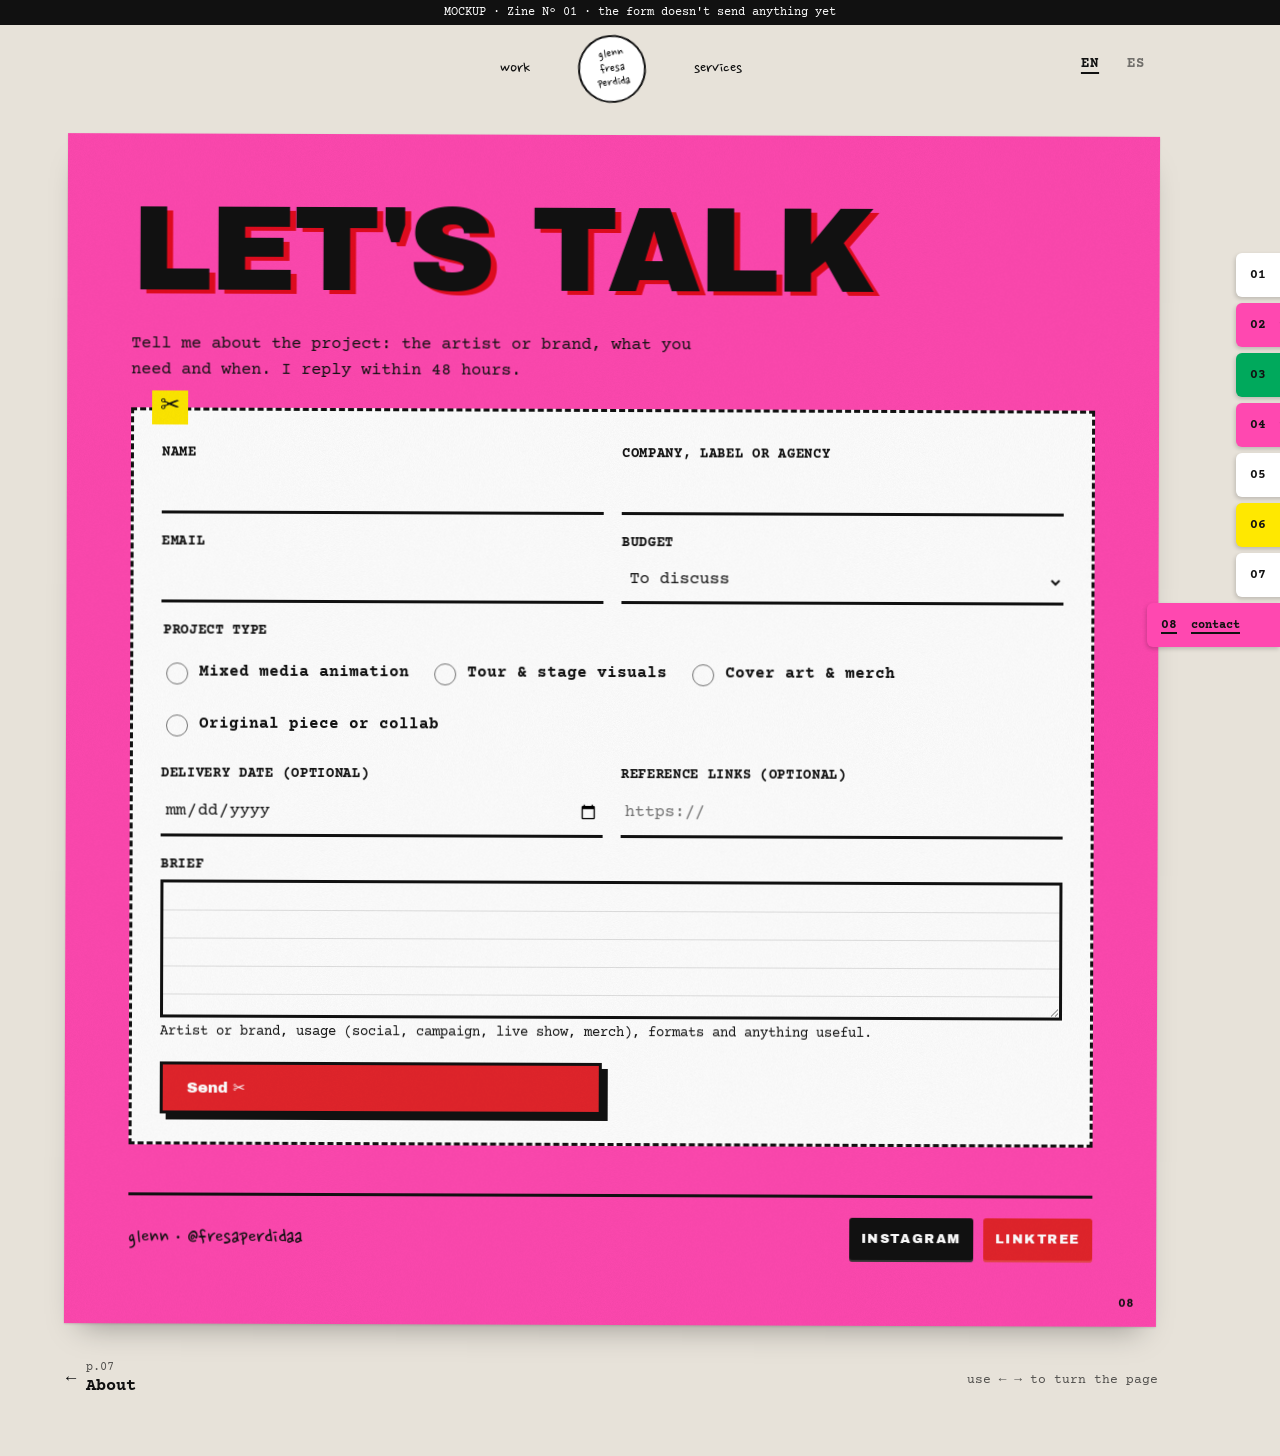
<file: mockup/contacto.html>
<!doctype html>
<html lang="en">
<head>
<meta charset="utf-8">
<meta name="viewport" content="width=device-width, initial-scale=1">
<title>Contact — Glenn</title>
<link rel="preconnect" href="https://fonts.googleapis.com">
<link rel="stylesheet" href="https://fonts.googleapis.com/css2?family=Archivo+Black&family=Courier+Prime:ital,wght@0,400;0,700;1,400&family=Nanum+Pen+Script&display=swap">
<link rel="stylesheet" href="assets/zine.css">
<script src="assets/turn.js"></script>
<link rel="expect" href="#zine" blocking="render">
<style>
.coupon { border: 3px dashed var(--ink); padding: 32px 28px 28px; position: relative; background: #fff; transition: rotate .5s var(--pop), translate .5s var(--pop); }
.scissors { position: absolute; top: -20px; left: 18px; background: var(--riso-yellow); padding: 0 8px; font-size: 1.5rem; line-height: 1.4; z-index: 2; }
.coupon.cut .scissors { animation: snip 1s linear forwards; }
@keyframes snip { to { left: calc(100% - 50px); } }
.coupon.done { rotate: -3deg; translate: 0 10px; }
.coupon form { display: grid; grid-template-columns: 1fr 1fr; gap: 18px; }
.field { display: grid; gap: 4px; }
.field.full { grid-column: 1 / -1; }
.field label, legend { font-weight: 700; text-transform: uppercase; font-size: .85rem; letter-spacing: .05em; }
input, select, textarea { font: inherit; min-height: 46px; padding: 8px 4px; border: none; border-bottom: 3px solid var(--ink); background: transparent; color: var(--ink); border-radius: 0; }
textarea { border: 3px solid var(--ink); padding: 10px; line-height: 28px; background-image: repeating-linear-gradient(transparent 0 27px, rgba(0,0,0,.12) 27px 28px); }
input:focus, select:focus, textarea:focus { outline: none; background-color: var(--riso-yellow); }
fieldset { border: none; padding: 0; margin: 0; }
.opts { display: flex; flex-wrap: wrap; gap: 8px 20px; margin-top: 8px; }
.opts label { display: inline-flex; align-items: center; gap: 8px; min-height: 44px; font-weight: 700; cursor: var(--cursor-hand); text-transform: none; letter-spacing: 0; font-size: 1rem; }
.opts input { min-height: auto; width: 22px; height: 22px; accent-color: var(--riso-red); }
.ticket { background: var(--riso-yellow); padding: 10px 12px; font-size: .9rem; }
.ticket[hidden] { display: none; }
.err { color: var(--riso-red); font-weight: 700; font-size: .9rem; }
.err:empty { display: none; }
[aria-invalid="true"] { border-color: var(--riso-red); }
.received { position: absolute; inset: 0; display: grid; place-items: center; pointer-events: none; }
.received[hidden] { display: none; }
.received .stamp { font-size: clamp(1.4rem, 4vw, 2.4rem); background: rgba(255,255,255,.85); }
.outro { display: flex; justify-content: space-between; align-items: center; gap: 20px; flex-wrap: wrap; margin-top: 48px; border-top: 3px solid var(--ink); padding-top: 20px; }
.outro .links { display: flex; gap: 10px; flex-wrap: wrap; }
.outro a.dymo { text-decoration: none; min-height: 44px; display: inline-flex; align-items: center; }
@media (max-width: 760px) { .coupon form { grid-template-columns: 1fr; } }
</style>
</head>
<body>
<div class="mockbar">MOCKUP · Zine Nº 01 · the form doesn't send anything yet</div>
<header class="masthead">
  <a href="mixed-media.html" data-es="obras">work</a>
  <a class="badge" href="index.html" aria-label="Glenn, back to the cover" data-es-aria="Glenn, volver a la portada">glenn<br>fresa<br>perdida</a>
  <a href="encargos.html" data-es="servicios">services</a>
</header>
<main class="zine" id="zine">
  <article style="--sheet-tilt:.2deg" class="page pink" aria-labelledby="t">
    <div class="head">
      <h1 class="riso-title" id="t" data-t="Let's talk" data-es="Hablemos">Let's talk</h1>
    </div>
    <p class="lead" data-es="Cuéntame del proyecto: artista o marca, qué necesitan y para cuándo. Respondo en menos de 48 h.">Tell me about the project: the artist or brand, what you need and when. I reply within 48 hours.</p>

    <div class="coupon" id="coupon">
      <span class="scissors" aria-hidden="true">✂</span>
      <form id="quote" novalidate>
        <div class="field full ticket" id="ticket" hidden></div>
        <div class="field"><label for="nombre" data-es="Nombre">Name</label><input id="nombre" autocomplete="name" required aria-describedby="nombre-err"><span class="err" id="nombre-err"></span></div>
        <div class="field"><label for="org" data-es="Empresa, sello o agencia">Company, label or agency</label><input id="org" autocomplete="organization"></div>
        <div class="field"><label for="email" data-es="Correo">Email</label><input id="email" type="email" autocomplete="email" required aria-describedby="email-err"><span class="err" id="email-err"></span></div>
        <div class="field"><label for="budget" data-es="Presupuesto">Budget</label>
          <select id="budget"><option value="tbd" data-es="Por conversar">To discuss</option><option value="&lt;500">&lt; USD 500</option><option value="500-1500">USD 500–1,500</option><option value="1500-5000">USD 1,500–5,000</option><option value="5000+">USD 5,000+</option></select></div>
        <fieldset class="field full"><legend data-es="Tipo de proyecto">Project type</legend>
          <div class="opts">
            <label><input type="radio" name="tipo" value="animation"> <span data-es="Animación mixed media">Mixed media animation</span></label>
            <label><input type="radio" name="tipo" value="stage"> <span data-es="Visuales para shows">Tour &amp; stage visuals</span></label>
            <label><input type="radio" name="tipo" value="cover"> <span data-es="Portadas y merch">Cover art &amp; merch</span></label>
            <label><input type="radio" name="tipo" value="original"> <span data-es="Pieza original o colaboración">Original piece or collab</span></label>
          </div>
        </fieldset>
        <div class="field"><label for="fecha" data-es="Fecha de entrega (opcional)">Delivery date (optional)</label><input id="fecha" type="date"></div>
        <div class="field"><label for="links" data-es="Links de referencia (opcional)">Reference links (optional)</label><input id="links" type="url" placeholder="https://" inputmode="url"></div>
        <div class="field full"><label for="idea" data-es="Brief">Brief</label><textarea id="idea" rows="4" required aria-describedby="idea-help idea-err"></textarea><small id="idea-help" data-es="Artista o marca, uso (redes, campaña, show, merch), formatos y cualquier detalle útil.">Artist or brand, usage (social, campaign, live show, merch), formats and anything useful.</small><span class="err" id="idea-err"></span></div>
        <button class="btn" type="submit" id="send" data-es="Enviar ✂">Send ✂</button>
      </form>
      <div class="received" id="received" hidden><span class="stamp" data-es="¡recibido!<br>te escribo pronto">received!<br>talk soon</span></div>
    </div>
    <p class="sr-only" role="status" id="status"></p>

    <div class="outro">
      <span class="hand">glenn · @fresaperdidaa</span>
      <div class="links"><a class="dymo" href="https://www.instagram.com/fresaperdidaa/" rel="noopener" target="_blank">instagram</a><a class="dymo red" href="https://linktr.ee/glennortega" rel="noopener" target="_blank">linktree</a></div>
    </div>
    <span class="folio">08</span>
  </article>
</main>
<script src="assets/i18n.js"></script>
<script src="assets/zine.js"></script>
<script>
const $ = id => document.getElementById(id);

// Si viene desde Encargos, el ticket ya va pegado al cupón
const q = new URLSearchParams(location.search);
if (q.get("ticket")) {
  $("ticket").hidden = false;
  const showBrief = () => $("ticket").innerHTML = `<b>${t("YOUR BRIEF", "TU BRIEF")}:</b> ${q.get("ticket").replace(/</g, "&lt;")}`;
  showBrief(); addEventListener("langchange", showBrief);
}
const tipo = q.get("tipo") && document.querySelector(`[name=tipo][value="${CSS.escape(q.get("tipo"))}"]`);
if (tipo) tipo.checked = true;
const bud = q.get("budget") && [...$("budget").options].find(o => o.value === q.get("budget"));
if (bud) bud.selected = true;

const MSG = { nombre: ["Please add your name.", "Escribe tu nombre."], email: ["Please add a valid email.", "Escribe un correo válido."], idea: ["Tell me a bit about the project.", "Cuéntame un poco del proyecto."] };
$("quote").onsubmit = e => {
  e.preventDefault();
  let first = null;
  for (const id in MSG) {
    const el = $(id);
    const bad = !el.value.trim() || (el.type === "email" && !el.checkValidity());
    el.setAttribute("aria-invalid", bad);
    $(id + "-err").textContent = bad ? t(...MSG[id]) : "";
    if (bad && !first) first = el;
  }
  if (first) return first.focus();
  // Las tijeras recorren el borde, el cupón se suelta y cae el sello
  const reduce = matchMedia("(prefers-reduced-motion: reduce)").matches;
  $("send").disabled = true;
  $("coupon").classList.add("cut");
  setTimeout(() => {
    $("coupon").classList.add("done");
    $("received").hidden = false;
    $("status").textContent = t("Sent. I'll reply soon.", "Enviado. Te escribo pronto.");
  }, reduce ? 0 : 1000);
};
</script>
</body>
</html>
</file>
<file: mockup/assets/zine.css>
/* Glenn · Zine Nº 01
   Estética fanzine riso: tintas de risografía (rosa fluorescente, rojo, verde,
   amarillo) superpuestas con multiply sobre papel de fotocopia blanco.
   Regla de contraste: el texto siempre va en negro o blanco, nunca en tinta. */

:root {
  --paper: #FFFFFF;
  --desk: #E7E2D9;
  --ink: #111111;
  --riso-pink: #FF48B0;
  --riso-red: #E3242B;
  --riso-green: #00A95C;
  --riso-yellow: #FFE800;
  --hand: "Nanum Pen Script", cursive;   /* provisional: irá su letra (Calligraphr) */
  --type: "Courier Prime", "Courier New", monospace;
  --stamp: "Archivo Black", sans-serif;
  --block: "Archivo Black", sans-serif;
  --pop: cubic-bezier(.3, 1.6, .5, 1);
  /* Cursor fresa: la punta es la punta del cursor (3,3); con brillo sobre lo que se puede tocar */
  --cursor: url("data:image/svg+xml,%3Csvg xmlns='http://www.w3.org/2000/svg' width='32' height='32' viewBox='0 0 32 32'%3E %3Cpath d='M3 3C10 2.5 21 6 26 12.5c4 5.5 1.5 14-5.5 15-7 1.2-14.5-3.5-16.5-11C2.8 11 2.7 6.5 3 3z' fill='%23E3242B' stroke='%23111' stroke-width='1.6' stroke-linejoin='round'/%3E %3Cg fill='%23FFE800' stroke='%23111' stroke-width='.5'%3E%3Cellipse cx='9' cy='8.5' rx='.9' ry='1.3' transform='rotate%28-40 9 8.5%29'/%3E%3Cellipse cx='15' cy='9' rx='.9' ry='1.3' transform='rotate%28-40 15 9%29'/%3E%3Cellipse cx='9.5' cy='15' rx='.9' ry='1.3' transform='rotate%28-40 9.5 15%29'/%3E%3Cellipse cx='16' cy='15.5' rx='.9' ry='1.3' transform='rotate%28-40 16 15.5%29'/%3E%3Cellipse cx='21' cy='14' rx='.9' ry='1.3' transform='rotate%28-40 21 14%29'/%3E%3Cellipse cx='13' cy='21' rx='.9' ry='1.3' transform='rotate%28-40 13 21%29'/%3E%3Cellipse cx='19' cy='21.5' rx='.9' ry='1.3' transform='rotate%28-40 19 21.5%29'/%3E%3C/g%3E %3Cpath d='M27.5 23.5l3.5-.5-2.6 2.6 2.4 2.8-3.5-.6-.8 3.4-1.6-3.2-3.3 1.2 1.9-3-3.1-1.6 3.5-.4z' fill='%2300A95C' stroke='%23111' stroke-width='1' stroke-linejoin='round'/%3E %3C/svg%3E") 3 3, auto;
  --cursor-hand: url("data:image/svg+xml,%3Csvg xmlns='http://www.w3.org/2000/svg' width='32' height='32' viewBox='0 0 32 32'%3E %3Cpath d='M3 3C10 2.5 21 6 26 12.5c4 5.5 1.5 14-5.5 15-7 1.2-14.5-3.5-16.5-11C2.8 11 2.7 6.5 3 3z' fill='%23FF2E63' stroke='%23111' stroke-width='1.6' stroke-linejoin='round'/%3E %3Cg fill='%23FFE800' stroke='%23111' stroke-width='.5'%3E%3Cellipse cx='9' cy='8.5' rx='.9' ry='1.3' transform='rotate%28-40 9 8.5%29'/%3E%3Cellipse cx='15' cy='9' rx='.9' ry='1.3' transform='rotate%28-40 15 9%29'/%3E%3Cellipse cx='9.5' cy='15' rx='.9' ry='1.3' transform='rotate%28-40 9.5 15%29'/%3E%3Cellipse cx='16' cy='15.5' rx='.9' ry='1.3' transform='rotate%28-40 16 15.5%29'/%3E%3Cellipse cx='21' cy='14' rx='.9' ry='1.3' transform='rotate%28-40 21 14%29'/%3E%3Cellipse cx='13' cy='21' rx='.9' ry='1.3' transform='rotate%28-40 13 21%29'/%3E%3Cellipse cx='19' cy='21.5' rx='.9' ry='1.3' transform='rotate%28-40 19 21.5%29'/%3E%3C/g%3E %3Cpath d='M27.5 23.5l3.5-.5-2.6 2.6 2.4 2.8-3.5-.6-.8 3.4-1.6-3.2-3.3 1.2 1.9-3-3.1-1.6 3.5-.4z' fill='%2300A95C' stroke='%23111' stroke-width='1' stroke-linejoin='round'/%3E %3Cpath d='M27 3l1 2.2 2.2 1-2.2 1L27 9.4l-1-2.2-2.2-1 2.2-1z' fill='%23FFE800' stroke='%23111' stroke-width='.8'/%3E%3C/svg%3E") 3 3, pointer;
}
html { cursor: var(--cursor); }
a, button, summary, select, label:has(input), [role="button"], input[type="radio"], input[type="checkbox"], input[type="range"] { cursor: var(--cursor-hand); }
* { box-sizing: border-box; }
html { scroll-behavior: smooth; }
body { margin: 0; color: var(--ink); font: 400 17px/1.55 var(--type); overflow-x: hidden; background: var(--desk); }
a { color: inherit; }
button { font: inherit; color: inherit; }
fieldset { min-width: 0; }   /* por defecto no encoge y desborda en celular */
:focus-visible { outline: 3px dashed var(--riso-red); outline-offset: 4px; }
.sr-only { position: absolute; width: 1px; height: 1px; overflow: hidden; clip-path: inset(50%); white-space: nowrap; }

.mockbar { background: var(--ink); color: #fff; text-align: center; padding: 6px 16px; font: 400 .75rem var(--type); }

/* ---------- Pasar página como una revista ----------
   Navegadores con View Transitions entre documentos (Chrome, Edge, Safari 18.2+):
   la hoja actual gira sobre su lomo izquierdo (rotateY) y se oscurece, dejando
   ver debajo la siguiente, que se aclara al quedar descubierta. Hacia atrás, la
   página anterior vuelve girando encima. Firefox usa el respaldo de zine.js.
   Solo se animan transform y filter: barato incluso en celulares. */
@view-transition { navigation: auto; }
::view-transition-group(sheet) { animation: none; }
::view-transition-image-pair(sheet) { perspective: 2200px; }
::view-transition-old(sheet), ::view-transition-new(sheet) {
  animation-duration: .8s; animation-timing-function: cubic-bezier(.45, .05, .3, 1); animation-fill-mode: both;
  transform-origin: left center; backface-visibility: hidden; mix-blend-mode: normal; }
/* Adelante: la hoja de arriba se levanta y se va hacia la izquierda */
::view-transition-old(sheet) { z-index: 2; animation-name: leaf-turn-away; }
::view-transition-new(sheet) { z-index: 1; animation-name: leaf-uncover; }
/* Atrás: la hoja anterior vuelve a caer encima */
html:active-view-transition-type(back)::view-transition-old(sheet) { z-index: 1; animation-name: leaf-get-covered; }
html:active-view-transition-type(back)::view-transition-new(sheet) { z-index: 2; animation-name: leaf-turn-back; }
@keyframes leaf-turn-away {
  0%   { transform: rotateY(0) skewY(0); filter: brightness(1); }
  45%  { transform: rotateY(-55deg) skewY(-1.5deg); filter: brightness(.86); }
  100% { transform: rotateY(-100deg) skewY(0); filter: brightness(.55); } }
@keyframes leaf-uncover { from { filter: brightness(.72); } to { filter: brightness(1); } }
@keyframes leaf-turn-back {
  0%   { transform: rotateY(-100deg); filter: brightness(.55); }
  55%  { transform: rotateY(-45deg) skewY(-1.5deg); filter: brightness(.86); }
  100% { transform: rotateY(0) skewY(0); filter: brightness(1); } }
@keyframes leaf-get-covered { from { filter: brightness(1); } to { filter: brightness(.72); } }

/* Respaldo sin View Transitions: zine.js añade .leaving a la hoja antes de navegar */
.zine:has(.leaving) { perspective: 2200px; }
.page.leaving { transform-origin: left center; animation: leaf-lift-left .6s cubic-bezier(.45, .05, .3, 1) forwards; }
.page.leaving.back { animation-name: leaf-lift-right; transform-origin: right center; }
@keyframes leaf-lift-left { 45% { transform: rotateY(-50deg) skewY(-1.5deg); filter: brightness(.86); } to { transform: rotateY(-90deg); filter: brightness(.55); } }
@keyframes leaf-lift-right { 45% { transform: rotateY(50deg) skewY(1.5deg); filter: brightness(.86); } to { transform: rotateY(90deg); filter: brightness(.55); } }
.page.arriving { animation: leaf-uncover .5s ease-out both; }

/* Esquina doblada: invita a pasar la página (clic o toque) */
.curl { position: absolute; right: 0; bottom: 0; z-index: 7; width: 64px; height: 64px; display: block;
  background: linear-gradient(315deg, var(--desk) 0 48%, rgba(0,0,0,.18) 49%, #fdfdfd 51%, #e6e3de 72%, #cfcac2);
  box-shadow: -4px -4px 8px rgba(0,0,0,.12); border-top-left-radius: 2px;
  transition: width .35s var(--pop), height .35s var(--pop); }
.curl:hover, .curl:focus-visible { width: 110px; height: 110px; }
.curl span { position: absolute; right: 64%; bottom: 64%; translate: 50% 50%; font: 400 .6rem var(--stamp); white-space: nowrap; opacity: 0; transition: opacity .2s; }
.curl:hover span, .curl:focus-visible span { opacity: 1; }
.page:has(.curl) .folio { right: 76px; }
@media (hover: none) { .curl { width: 52px; height: 52px; } }

.zine > .page { view-transition-name: sheet; }
.tabs { view-transition-name: tabs; }

/* ---------- Hueco para gráficos (trama de puntos riso) ---------- */
.asset {
  position: relative; display: grid; place-items: center; text-align: center; padding: 10px;
  background: radial-gradient(circle, rgba(17,17,17,.18) 1.2px, transparent 1.6px) 0 0 / 7px 7px, #F4F3F0;
  border: 0; font: 700 .72rem/1.3 var(--type); text-transform: uppercase; overflow-wrap: anywhere; min-width: 0;
}
.asset::before { content: "[ " attr(data-asset) " ]"; background: #fff; padding: 2px 6px; }

/* ---------- Página ---------- */
.zine { max-width: 1180px; margin: 0 auto; padding: 32px 72px 48px 16px; }
.page {
  position: relative; background: var(--paper); padding: clamp(24px, 5vw, 64px); min-height: 78svh;
  box-shadow: 0 1px 2px rgba(0,0,0,.12), 0 18px 30px -16px rgba(0,0,0,.35); isolation: isolate; overflow: hidden;
  rotate: var(--sheet-tilt, -.35deg);
}
.page::after {
  content: ""; position: absolute; inset: 0; pointer-events: none; z-index: 5; opacity: .1; mix-blend-mode: multiply;
  background-image: url("data:image/svg+xml,%3Csvg xmlns='http://www.w3.org/2000/svg' width='200' height='200'%3E%3Cfilter id='n'%3E%3CfeTurbulence type='fractalNoise' baseFrequency='1.2' numOctaves='2'/%3E%3CfeColorMatrix values='0 0 0 0 0 0 0 0 0 0 0 0 0 0 0 0 0 0 .5 0'/%3E%3C/filter%3E%3Crect width='100%25' height='100%25' filter='url(%23n)'/%3E%3C/svg%3E");
}
.page.pink { background: var(--riso-pink); }
.page.green { background: var(--riso-green); }
.page.yellow { background: var(--riso-yellow); }
.page.dark { background: var(--ink); color: #fff; }
.folio { position: absolute; bottom: 16px; right: 22px; font: 700 .8rem var(--type); z-index: 6; }
.head { display: flex; justify-content: space-between; align-items: end; gap: 16px; flex-wrap: wrap; margin-bottom: 28px; }
.lead { max-width: 60ch; margin: 0 0 24px; }
@media (max-width: 760px) { .zine { padding: 16px 12px 120px; overflow-x: clip; } }   /* el giro de la hoja no debe dar scroll lateral */

/* ---------- Piezas gráficas reutilizables ---------- */
.tape { position: absolute; width: 104px; height: 28px; z-index: 4; pointer-events: none; mix-blend-mode: multiply;
  background: linear-gradient(180deg, rgba(255,240,140,.55), rgba(255,232,0,.7) 50%, rgba(255,240,140,.55));
  clip-path: polygon(5.6% 0%, 5.9% 10%, 5.7% 20%, 2.2% 30%, 1.3% 40%, 1.4% 50%, 1.2% 60%, 1.2% 70%, 3.7% 80%, 5.4% 90%, 5.0% 100%, 97.1% 100%, 96.1% 90%, 95.2% 80%, 99.5% 70%, 96.0% 60%, 94.5% 50%, 95.3% 40%, 95.5% 30%, 97.1% 20%, 98.9% 10%, 95.3% 0%); }
.tape:nth-of-type(even) { clip-path: polygon(2.0% 0%, 4.8% 10%, 5.8% 20%, 2.4% 30%, 2.4% 40%, 5.7% 50%, 4.3% 60%, 1.0% 70%, 0.8% 80%, 0.9% 90%, 5.4% 100%, 95.2% 100%, 99.1% 90%, 95.0% 80%, 94.1% 70%, 96.1% 60%, 97.9% 50%, 96.7% 40%, 99.2% 30%, 99.9% 20%, 94.2% 10%, 96.1% 0%); width: 92px; }
.tape.pink { background: rgba(255,72,176,.7); }
.dymo { display: inline-block; background: var(--ink); color: #fff; font: 400 .8rem/1 var(--stamp); letter-spacing: .12em;
  padding: 8px 12px; border-radius: 3px; text-transform: uppercase; box-shadow: inset 0 -2px 0 rgba(255,255,255,.15); border: 0; }
.dymo.red { background: var(--riso-red); }
button.dymo { cursor: var(--cursor-hand); min-height: 44px; background: none; color: var(--ink); padding: 6px 4px; letter-spacing: .06em;
  font: 700 .95rem var(--type); text-transform: lowercase; box-shadow: none; text-decoration: underline transparent 2px; text-underline-offset: 6px; }
button.dymo:hover { text-decoration-color: currentColor; }
button.dymo[aria-pressed="true"] { background: none; text-decoration: underline wavy var(--riso-red) 2px; }
.stamp { display: inline-block; font: 400 1rem var(--stamp); color: var(--riso-red); border: 4px double var(--riso-red);
  padding: 8px 14px; text-transform: uppercase; rotate: -8deg; mix-blend-mode: multiply; background: transparent; }

.hand { font: 400 1.45rem/1.15 var(--hand); }
.torn { --edge: url("data:image/svg+xml,%3Csvg xmlns='http://www.w3.org/2000/svg' viewBox='0 0 1000 40' preserveAspectRatio='none'%3E%3Cpolygon points='0%2C0 13.1%2C24.9 20.7%2C17.5 28.0%2C9.0 43.5%2C27.3 58.9%2C11.2 69.8%2C32.6 88.5%2C33.4 95.5%2C15.5 104.7%2C30.3 128.6%2C23.1 148.7%2C22.2 156.1%2C28.9 177.0%2C16.2 195.9%2C15.8 219.4%2C14.3 238.0%2C30.8 260.1%2C33.5 268.7%2C27.7 278.0%2C9.0 298.7%2C22.9 324.0%2C26.1 343.1%2C19.9 367.5%2C20.3 388.2%2C35.8 408.4%2C29.4 420.7%2C25.4 427.1%2C12.4 435.7%2C36.8 444.6%2C18.2 469.7%2C32.3 487.8%2C29.3 512.8%2C18.8 526.7%2C32.9 536.0%2C14.0 547.2%2C23.3 559.0%2C31.9 573.1%2C32.8 594.3%2C24.1 615.2%2C38.6 638.3%2C28.7 652.9%2C10.7 672.9%2C26.9 683.5%2C16.8 690.6%2C28.1 698.9%2C8.7 724.1%2C11.9 735.7%2C17.5 744.4%2C33.8 760.6%2C10.2 768.9%2C14.9 793.1%2C8.6 820.0%2C11.8 838.0%2C33.4 865.5%2C26.1 877.2%2C12.3 900.2%2C28.3 913.5%2C29.1 941.2%2C29.0 965.2%2C13.9 982.5%2C8.8 989.2%2C14.7 1000.0%2C19.6 1000%2C0'/%3E%3C/svg%3E");
  -webkit-mask: linear-gradient(#000, #000) top / 100% calc(100% - 38px) no-repeat, var(--edge) bottom / 100% 40px no-repeat;
          mask: linear-gradient(#000, #000) top / 100% calc(100% - 38px) no-repeat, var(--edge) bottom / 100% 40px no-repeat; padding-bottom: 56px; }

/* Título con desregistro riso */
.riso-title { position: relative; font: 400 clamp(2rem, 10vw, 7.5rem)/.88 var(--block); overflow-wrap: break-word; text-transform: uppercase; margin: 0; letter-spacing: -.02em; }
.riso-title::before, .riso-title::after { content: attr(data-t); position: absolute; inset: 0; mix-blend-mode: multiply; z-index: -1; }
.riso-title::before { color: var(--riso-pink); translate: 6px 4px; }
.riso-title::after { content: none; }
.riso-title.plain::before { content: none; }
.pink .riso-title::before { color: var(--riso-red); }
.dark .riso-title::before, .dark .riso-title::after { mix-blend-mode: screen; }

.btn { display: inline-flex; align-items: center; gap: 10px; min-height: 52px; padding: 0 24px; border: 3px solid var(--ink); background: var(--riso-red);
  color: #fff; font: 400 .95rem var(--stamp); cursor: var(--cursor-hand); text-decoration: none; box-shadow: 6px 6px 0 var(--ink); transition: translate .15s, box-shadow .15s; }
.btn:hover { translate: -2px -2px; box-shadow: 8px 8px 0 var(--ink); }
.btn:active { translate: 4px 4px; box-shadow: 2px 2px 0 var(--ink); }
.btn.white { background: #fff; color: var(--ink); }

/* ---------- Pestañas laterales (navegación entre páginas) ---------- */
.tabs { position: fixed; right: 0; top: 50%; translate: 0 -50%; z-index: 30; display: flex; flex-direction: column; gap: 6px; }
.tabs a {
  display: flex; align-items: center; gap: 8px; min-height: 44px; padding: 8px 12px 8px 14px; text-decoration: none;
  font: 700 .78rem var(--type); text-transform: lowercase; border: 0; border-radius: 6px 0 0 6px;
  background: var(--c, #fff); translate: calc(100% - 44px) 0; transition: translate .3s ease;
  box-shadow: -1px 2px 4px rgba(0,0,0,.18); white-space: nowrap;
}
.tabs a b { font: 700 .8rem var(--type); min-width: 22px; }
.tabs a:hover, .tabs a:focus-visible, .tabs a[aria-current="page"] { translate: 0 0; }
.tabs a[aria-current="page"] { font-weight: 700; text-decoration: underline 2px; text-underline-offset: 4px; }
@media (max-width: 760px) {
  .tabs { top: auto; bottom: 0; left: 0; right: 0; translate: 0; flex-direction: row; gap: 4px; overflow-x: auto; padding: 8px 8px 0;
    background: linear-gradient(transparent, rgba(233,230,225,.95) 30%); scrollbar-width: none; }
  .tabs a { translate: 0 12px; border-radius: 6px 6px 0 0; padding-bottom: 20px; }
  .tabs a[aria-current="page"], .tabs a:hover { translate: 0 0; }
}

/* ---------- Pie con pasar página ---------- */
.pager { display: flex; justify-content: space-between; align-items: center; gap: 12px; margin-top: 28px; flex-wrap: wrap; }
.pager a { display: inline-flex; align-items: center; gap: 10px; min-height: 48px; padding: 8px 0; text-decoration: none; font-weight: 700; }
.pager a span { text-decoration: underline transparent 2px; text-underline-offset: 5px; }
.pager a:hover span { text-decoration-color: currentColor; }
.pager a small { display: block; font: 400 .75rem var(--type); opacity: .7; }
.pager .kbd { font-size: .8rem; opacity: .7; }
.pager .next { margin-left: auto; text-align: right; }

/* ---------- Lightbox de obra ---------- */
.obra-dlg { border: 0; padding: 0; background: transparent; max-width: min(980px, 94vw); width: 100%; overflow: visible; }
.obra-dlg::backdrop { background: rgba(17,17,17,.75); }
.obra-card { position: relative; display: grid; grid-template-columns: 1.3fr 1fr; background: #fff; box-shadow: 0 30px 60px -20px rgba(0,0,0,.55); rotate: -.6deg; }
.obra-dlg[open] .obra-card { animation: settle .25s ease-out; }
@keyframes settle { from { opacity: 0; translate: 0 10px; } }
.obra-card .asset { min-height: 460px; }
.obra-card .info { padding: 28px 24px; display: flex; flex-direction: column; gap: 12px; }
.obra-card h2 { font: 400 1.6rem/1.1 var(--block); text-transform: uppercase; margin: 0; }
.obra-card dl { display: grid; grid-template-columns: auto 1fr; gap: 4px 14px; margin: 0; }
.obra-card dt { font-weight: 700; text-transform: uppercase; font-size: .8rem; }
.obra-card dd { margin: 0; }
.obra-card .tape { top: -14px; left: 40%; }
.obra-nav { display: flex; gap: 8px; margin-top: auto; flex-wrap: wrap; }
.icon-btn { width: 48px; height: 48px; display: grid; place-items: center; border: 2px solid var(--ink); background: #fff; cursor: var(--cursor-hand); }
.icon-btn:hover { background: var(--riso-yellow); }
.obra-close { position: absolute; top: -18px; right: -18px; z-index: 5; border-radius: 50%; background: var(--riso-yellow); }
@media (max-width: 720px) { .obra-card { grid-template-columns: 1fr; } .obra-card .asset { min-height: 280px; } .obra-close { right: 4px; } }

@media (prefers-reduced-motion: reduce) {
  *, *::before, *::after { transition: none !important; animation: none !important; scroll-behavior: auto !important; }
  ::view-transition-group(*), ::view-transition-old(*), ::view-transition-new(*) { animation: none !important; }
  .page.leaving, .page.arriving { animation: none !important; }
  .stamp.drop { opacity: 1; scale: 1; }
}

/* ---------- Su sello: estrellas amarillas, glitter y pedrería ---------- */
.star { position: absolute; width: var(--s, 60px); aspect-ratio: 1; background: var(--riso-yellow); z-index: 3; pointer-events: none;
  clip-path: polygon(50% 0, 61% 35%, 98% 35%, 68% 57%, 79% 91%, 50% 70%, 21% 91%, 32% 57%, 2% 35%, 39% 35%);
  rotate: var(--r, 0deg); filter: drop-shadow(1px 2px 1px rgba(0,0,0,.25)); }
.star.pink { background: var(--riso-pink); }
@media (max-width: 760px) { .star { width: min(var(--s, 60px), 30px); } }
/* Glitter: capas de puntos de colores que titilan */
.glitter, .page .glitter {
  background:
    radial-gradient(circle, #fff 0 1px, transparent 1.5px) 0 0 / 11px 13px,
    radial-gradient(circle, var(--riso-yellow) 0 1.2px, transparent 1.8px) 4px 6px / 17px 15px,
    radial-gradient(circle, #ff9ad5 0 1.4px, transparent 2px) 9px 2px / 13px 19px,
    linear-gradient(135deg, #ff2e97, #ff6fbf 40%, #e3242b);
}
/* Borde de pedrería */
.gems { padding: 12px; background: radial-gradient(circle, #fff 0 1.5px, #ff48b0 2.5px 4.5px, #9b0050 5px, transparent 6px) 0 0 / 15px 15px, var(--riso-yellow); }


/* ---------- Cabecera: sello dibujado al centro (ref. theyellowdiary) ---------- */
.masthead { view-transition-name: masthead; display: grid; grid-template-columns: 1fr auto 1fr; align-items: center; gap: clamp(16px, 4vw, 48px);
  max-width: 1180px; margin: 0 auto; padding: 10px 72px 0 16px; }
.masthead a { text-decoration: none; font: 400 clamp(.95rem, 1.6vw, 1.15rem) var(--hand); min-height: 44px; display: inline-flex; align-items: center; }
.masthead a:first-child { justify-self: end; }
.masthead a:last-child { justify-self: start; }
.masthead a:not(.badge):hover { color: var(--riso-red); text-decoration: underline wavy 2px; text-underline-offset: 6px; }
.badge { width: 68px; height: 68px; border-radius: 50%; border: 3px solid var(--ink); background: #fff; justify-content: center; text-align: center;
  font: 400 .9rem/1 var(--hand) !important; border-width: 2px; rotate: -6deg; transition: rotate .4s ease; position: relative; }
.badge:hover { rotate: 4deg; }
@media (max-width: 760px) { .masthead { padding: 8px 12px 0; } .badge { width: 56px; height: 56px; } }

/* ---------- Objetos reales recortados (PNG sin fondo) con sombra de verdad ---------- */
.obj { position: absolute; z-index: 8; filter: drop-shadow(6px 12px 10px rgba(0,0,0,.32)) drop-shadow(1px 2px 1px rgba(0,0,0,.2)); rotate: var(--r, 0deg); }
.obj.asset { border: 2px dashed rgba(17,17,17,.55); border-radius: 22px; background: rgba(255,255,255,.75); font-size: .62rem; }
.obj[data-drag] { cursor: grab; transition: scale .25s var(--pop), filter .25s; }
.obj[data-drag]:hover { scale: 1.04; filter: drop-shadow(10px 20px 14px rgba(0,0,0,.3)) drop-shadow(1px 2px 1px rgba(0,0,0,.2)); }
.obj[data-drag]:active { cursor: grabbing; scale: 1.08; }
.drag-hint { font: 700 .72rem var(--type); text-transform: uppercase; letter-spacing: .08em; display: inline-flex; gap: 6px; align-items: center; opacity: .7; }

/* ---------- Rayones de ella: garabatos y notas al margen ----------
   Trazos con temblor (assets/doodles.svg) que se dibujan una sola vez, como
   un plumón pasando por encima de la hoja impresa. */
.doodle { position: absolute; z-index: 6; pointer-events: none; color: var(--riso-red); overflow: visible;
  width: var(--w, 80px); height: auto; aspect-ratio: var(--ar, 1); rotate: var(--r, 0deg);
  stroke-dasharray: 1200; stroke-dashoffset: 0; }
.doodle.ink { color: var(--ink); }
.doodle.draw { stroke-dashoffset: 1200; }
.doodle.draw.in { stroke-dashoffset: 0; transition: stroke-dashoffset 1.1s cubic-bezier(.4, 0, .2, 1); }
.margin-note { position: absolute; z-index: 6; font: 400 1.5rem/1 var(--hand); rotate: var(--r, -4deg); white-space: nowrap; pointer-events: none; }
.margin-note.red { color: var(--riso-red); }
@media (max-width: 760px) { .doodle.hide-sm, .margin-note.hide-sm { display: none; } }
@media (prefers-reduced-motion: reduce) { .doodle.draw { stroke-dashoffset: 0; } }

/* ---------- Botón de idioma EN / ES ---------- */
.masthead { position: relative; }
.lang-toggle { position: absolute; right: 72px; top: 50%; translate: 0 -50%; display: flex; gap: 2px; font: 700 .85rem var(--type); }
.lang-toggle button { min-width: 44px; min-height: 44px; border: 0; background: none; cursor: var(--cursor-hand); padding: 0 6px; letter-spacing: .08em; opacity: .55; }
.lang-toggle button[aria-pressed="true"] { opacity: 1; text-decoration: underline 2px; text-underline-offset: 5px; }
.lang-toggle button:hover { opacity: 1; }
@media (max-width: 760px) { .lang-toggle { right: 4px; } }

/* ---------- Imagen real dentro de un hueco ---------- */
.asset.has-img { background-size: cover; background-position: center; background-color: #111; }
.asset.has-img::before { content: none; }
</file>
